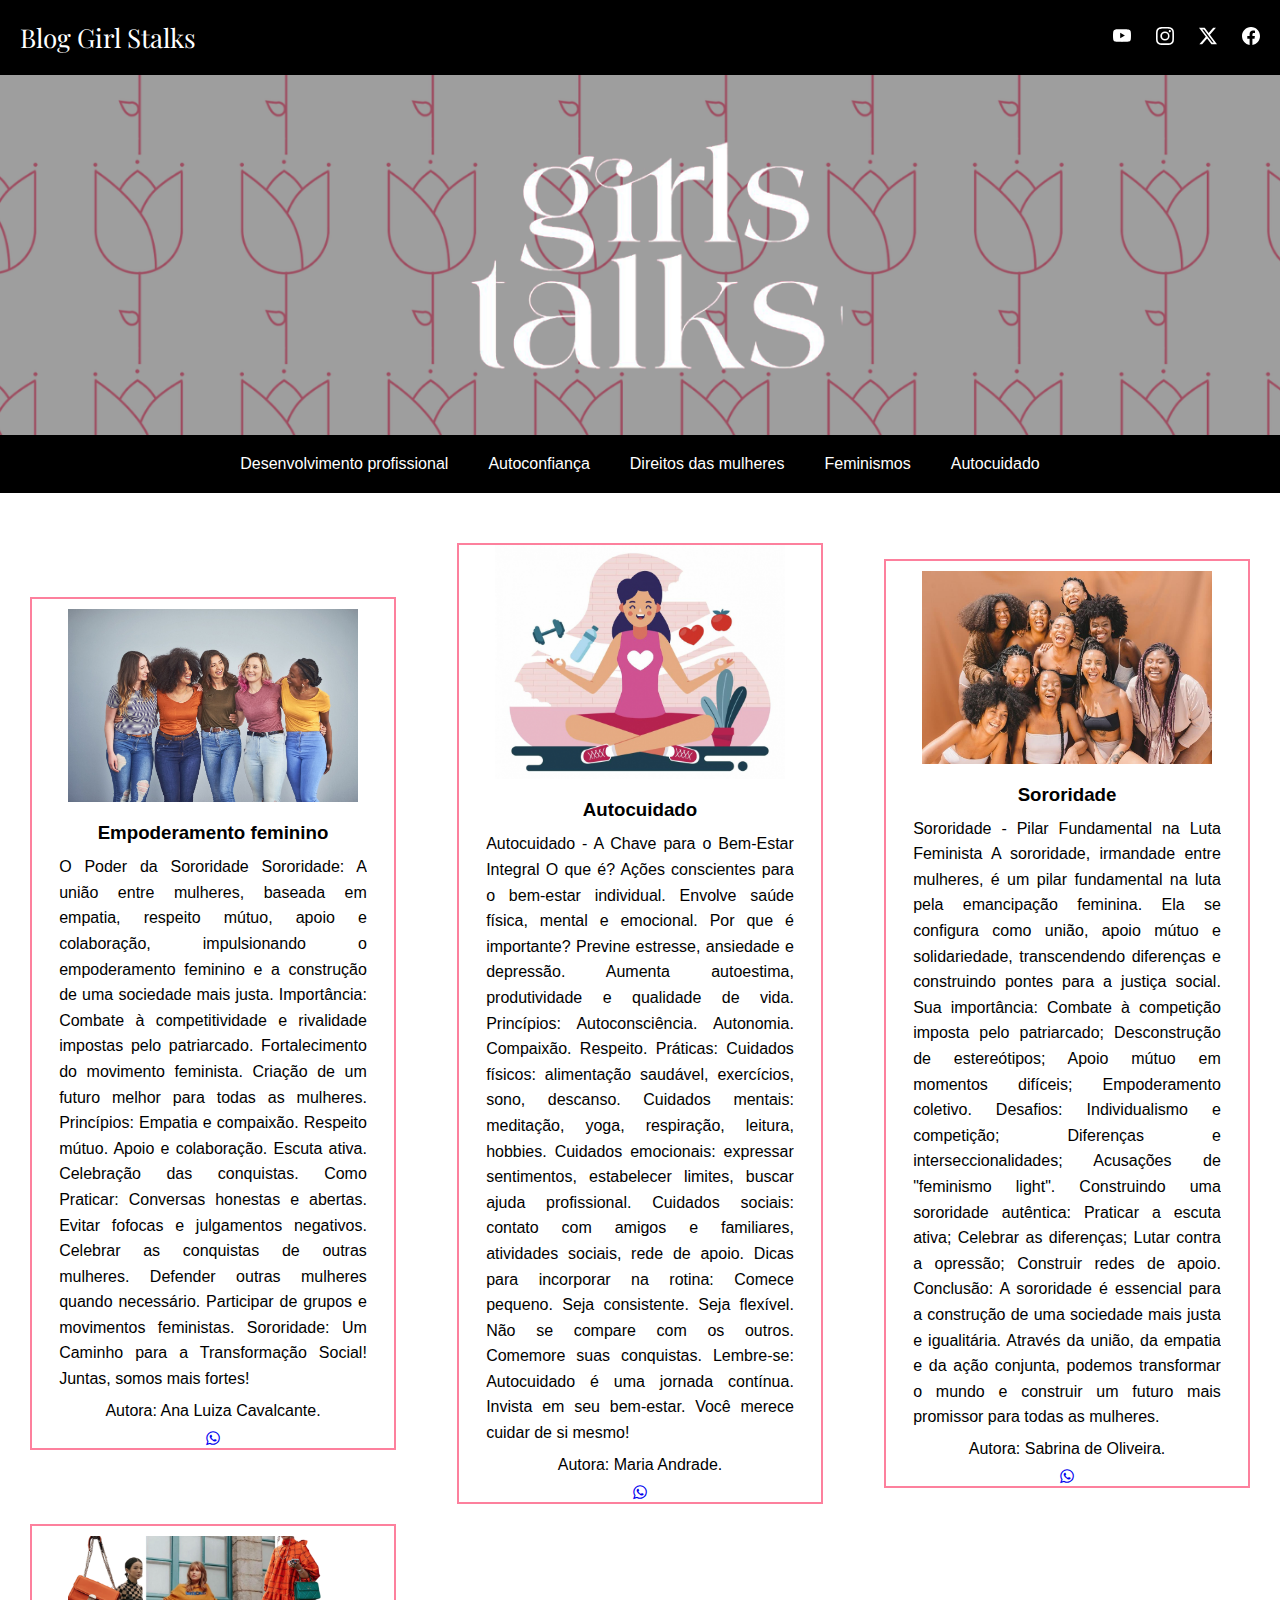
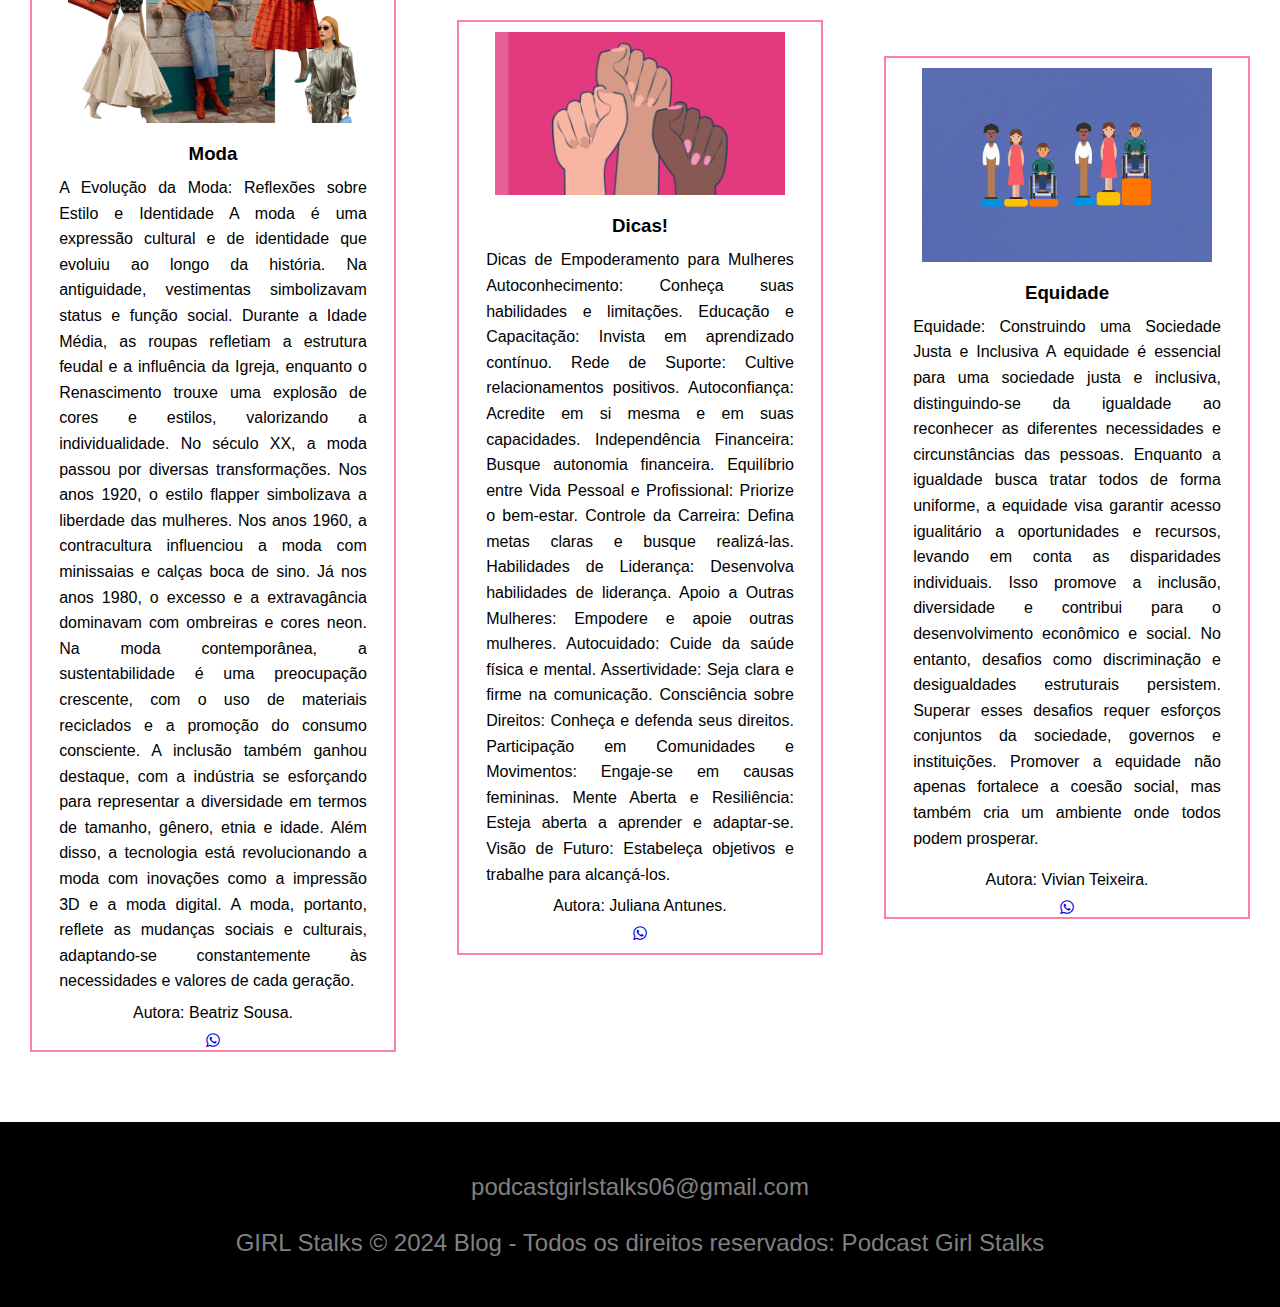
<file: blog/index.html>
<!DOCTYPE html>
<html lang="en">

<head>
    <meta charset="UTF-8">
    <meta name="viewport" content="width=device-width, initial-scale=1.0">
    <title>Blog Girl Talks</title>
    <link href="img/logo2.jpg"  rel="icon">
    <link rel="preconnect" href="https://fonts.gstatic.com">
    <link rel="preconnect" href="https://fonts.googleapis.com">
    <link rel="preconnect" href="https://fonts.gstatic.com" crossorigin>
    <link href="https://fonts.googleapis.com/css2?family=Playfair+Display:ital,wght@0,400..900;1,400..900&display=swap"
        rel="stylesheet">
    <link rel="stylesheet" href="https://cdnjs.cloudflare.com/ajax/libs/font-awesome/4.7.0/css/font-awesome.min.css">
    <link rel="stylesheet" href="styles.css">

</head>

<body>


    <div class="top">
        <div class="top-text">
            <p> Blog Girl Stalks</p>
        </div>
        <div class="top-options">
            <ul>
                <li>
                    <a href="https://youtu.be/V4SLcmTwPQs?feature=shared" target="_blank">
                        <svg xmlns="http://www.w3.org/2000/svg" width="18" height="18" fill="currentColor" class="redes"
                            viewBox="0 0 16 16">
                            <path
                                d="M8.051 1.999h.089c.822.003 4.987.033 6.11.335a2.01 2.01 0 0 1 1.415 1.42c.101.38.172.883.22 1.402l.01.104.022.26.008.104c.065.914.073 1.77.074 1.957v.075c-.001.194-.01 1.108-.082 2.06l-.008.105-.009.104c-.05.572-.124 1.14-.235 1.558a2.01 2.01 0 0 1-1.415 1.42c-1.16.312-5.569.334-6.18.335h-.142c-.309 0-1.587-.006-2.927-.052l-.17-.006-.087-.004-.171-.007-.171-.007c-1.11-.049-2.167-.128-2.654-.26a2.01 2.01 0 0 1-1.415-1.419c-.111-.417-.185-.986-.235-1.558L.09 9.82l-.008-.104A31 31 0 0 1 0 7.68v-.123c.002-.215.01-.958.064-1.778l.007-.103.003-.052.008-.104.022-.26.01-.104c.048-.519.119-1.023.22-1.402a2.01 2.01 0 0 1 1.415-1.42c.487-.13 1.544-.21 2.654-.26l.17-.007.172-.006.086-.003.171-.007A100 100 0 0 1 7.858 2zM6.4 5.209v4.818l4.157-2.408z" />
                        </svg>
                    </a>
                </li>
                <li>
                    <A href="https://www.instagram.com/girls.talkss_?igsh=MTdzb3A1NDdmNjI3dw%3D%3D&utm_source=qr" target="_blank">
                         <svg xmlns="http://www.w3.org/2000/svg" width="18" height="18" fill="currentColor" class="redes"
                        viewBox="0 0 16 16">
                        <path
                            d="M8 0C5.829 0 5.556.01 4.703.048 3.85.088 3.269.222 2.76.42a3.9 3.9 0 0 0-1.417.923A3.9 3.9 0 0 0 .42 2.76C.222 3.268.087 3.85.048 4.7.01 5.555 0 5.827 0 8.001c0 2.172.01 2.444.048 3.297.04.852.174 1.433.372 1.942.205.526.478.972.923 1.417.444.445.89.719 1.416.923.51.198 1.09.333 1.942.372C5.555 15.99 5.827 16 8 16s2.444-.01 3.298-.048c.851-.04 1.434-.174 1.943-.372a3.9 3.9 0 0 0 1.416-.923c.445-.445.718-.891.923-1.417.197-.509.332-1.09.372-1.942C15.99 10.445 16 10.173 16 8s-.01-2.445-.048-3.299c-.04-.851-.175-1.433-.372-1.941a3.9 3.9 0 0 0-.923-1.417A3.9 3.9 0 0 0 13.24.42c-.51-.198-1.092-.333-1.943-.372C10.443.01 10.172 0 7.998 0zm-.717 1.442h.718c2.136 0 2.389.007 3.232.046.78.035 1.204.166 1.486.275.373.145.64.319.92.599s.453.546.598.92c.11.281.24.705.275 1.485.039.843.047 1.096.047 3.231s-.008 2.389-.047 3.232c-.035.78-.166 1.203-.275 1.485a2.5 2.5 0 0 1-.599.919c-.28.28-.546.453-.92.598-.28.11-.704.24-1.485.276-.843.038-1.096.047-3.232.047s-2.39-.009-3.233-.047c-.78-.036-1.203-.166-1.485-.276a2.5 2.5 0 0 1-.92-.598 2.5 2.5 0 0 1-.6-.92c-.109-.281-.24-.705-.275-1.485-.038-.843-.046-1.096-.046-3.233s.008-2.388.046-3.231c.036-.78.166-1.204.276-1.486.145-.373.319-.64.599-.92s.546-.453.92-.598c.282-.11.705-.24 1.485-.276.738-.034 1.024-.044 2.515-.045zm4.988 1.328a.96.96 0 1 0 0 1.92.96.96 0 0 0 0-1.92m-4.27 1.122a4.109 4.109 0 1 0 0 8.217 4.109 4.109 0 0 0 0-8.217m0 1.441a2.667 2.667 0 1 1 0 5.334 2.667 2.667 0 0 1 0-5.334" />
                    </svg>
                </a>
                </li>
                <li>
                    <a href="https://x.com/girlsstalkss?s=11" target="_blank">
                    <svg xmlns="http://www.w3.org/2000/svg" width="18" height="18" fill="currentColor" class="redes"
                        viewBox="0 0 16 16">
                        <path
                            d="M12.6.75h2.454l-5.36 6.142L16 15.25h-4.937l-3.867-5.07-4.425 5.07H.316l5.733-6.57L0 .75h5.063l3.495 4.633L12.601.75Zm-.86 13.028h1.36L4.323 2.145H2.865z" />
                    </svg>
                    </a>
                </li>
                <li>
                    <a href="https://www.facebook.com/share/Mh491gSSNHBYr1xn/?mibextid=kFxxJD" target="_blank">
                        <svg xmlns="http://www.w3.org/2000/svg" width="18" height="18" fill="currentColor" class="redes"
                            viewBox="0 0 16 16">
                            <path
                                d="M16 8.049c0-4.446-3.582-8.05-8-8.05C3.58 0-.002 3.603-.002 8.05c0 4.017 2.926 7.347 6.75 7.951v-5.625h-2.03V8.05H6.75V6.275c0-2.017 1.195-3.131 3.022-3.131.876 0 1.791.157 1.791.157v1.98h-1.009c-.993 0-1.303.621-1.303 1.258v1.51h2.218l-.354 2.326H9.25V16c3.824-.604 6.75-3.934 6.75-7.951" />
                        </svg>
                    </a>
                </li>
            </ul>
        </div>

    </div>

    <div class="banner">
        <div class="banner-img">
            <img src="img/blog.png" alt="">
        </div>

    </div>

    <header>
        <ul>
            <li>Desenvolvimento profissional </li>
            <li>Autoconfiança</li>
            <li>Direitos das mulheres</li>
            <li>Feminismos</li>
            <li>Autocuidado</li>

        </ul>
    </header>
    <p></p>


    <section class="cards">
        <div class="card">
            <p></p>
            <img src="img/empoderamento-feminino.jpeg" alt="Card 1 Image">
            <p></p>
            <h3>Empoderamento feminino</h3>
            <p>O Poder da Sororidade
                Sororidade: A união entre mulheres, baseada em empatia, respeito mútuo, apoio e colaboração,
                impulsionando o empoderamento feminino e a construção de uma sociedade mais justa.

                Importância:

                Combate à competitividade e rivalidade impostas pelo patriarcado.
                Fortalecimento do movimento feminista.
                Criação de um futuro melhor para todas as mulheres.
                Princípios:

                Empatia e compaixão.
                Respeito mútuo.
                Apoio e colaboração.
                Escuta ativa.
                Celebração das conquistas.
                Como Praticar:

                Conversas honestas e abertas.
                Evitar fofocas e julgamentos negativos.
                Celebrar as conquistas de outras mulheres.
                Defender outras mulheres quando necessário.
                Participar de grupos e movimentos feministas.
                Sororidade: Um Caminho para a Transformação Social!

                Juntas, somos mais fortes!</p>
            Autora: Ana Luiza Cavalcante.
            <a href="https://api.whatsapp.com/send?text=Título%20da%20página%20-%20https%3A%2F%2Fwww.seusite.com%2Fpagina" target="_blank"><i class="fa fa-whatsapp"></i></a>
        </div>
        <div class="card">
            <img src="img/autocuidado.jpg" alt="Card 2 Image">
            <p></p>
            <h3>Autocuidado</h3>
            <p>Autocuidado - A Chave para o Bem-Estar Integral
                O que é?

                Ações conscientes para o bem-estar individual.
                Envolve saúde física, mental e emocional.
                Por que é importante?

                Previne estresse, ansiedade e depressão.
                Aumenta autoestima, produtividade e qualidade de vida.
                Princípios:

                Autoconsciência.
                Autonomia.
                Compaixão.
                Respeito.
                Práticas:

                Cuidados físicos: alimentação saudável, exercícios, sono, descanso.
                Cuidados mentais: meditação, yoga, respiração, leitura, hobbies.
                Cuidados emocionais: expressar sentimentos, estabelecer limites, buscar ajuda profissional.
                Cuidados sociais: contato com amigos e familiares, atividades sociais, rede de apoio.
                Dicas para incorporar na rotina:

                Comece pequeno.
                Seja consistente.
                Seja flexível.
                Não se compare com os outros.
                Comemore suas conquistas.
                Lembre-se:

                Autocuidado é uma jornada contínua.
                Invista em seu bem-estar.
                Você merece cuidar de si mesmo!
            </p>
            Autora: Maria Andrade.
            <a href="https://api.whatsapp.com/send?text=Título%20da%20página%20-%20https%3A%2F%2Fwww.seusite.com%2Fpagina" target="_blank"><i class="fa fa-whatsapp"></i></a>
        </div>
        <div class="card">
            <p></p>
            <img src="img/sororidade.jpg" alt="Card 3 Image">
            <p></p>
            <h3>Sororidade</h3>
            <p> Sororidade - Pilar Fundamental na Luta Feminista
                A sororidade, irmandade entre mulheres, é um pilar fundamental na luta pela emancipação feminina. Ela se
                configura como união, apoio mútuo e solidariedade, transcendendo diferenças e construindo pontes para a
                justiça social.

                Sua importância:

                Combate à competição imposta pelo patriarcado;
                Desconstrução de estereótipos;
                Apoio mútuo em momentos difíceis;
                Empoderamento coletivo.
                Desafios:

                Individualismo e competição;
                Diferenças e interseccionalidades;
                Acusações de "feminismo light".
                Construindo uma sororidade autêntica:

                Praticar a escuta ativa;
                Celebrar as diferenças;
                Lutar contra a opressão;
                Construir redes de apoio.
                Conclusão:

                A sororidade é essencial para a construção de uma sociedade mais justa e igualitária.
                Através da união, da empatia e da ação conjunta, podemos transformar o mundo e construir um futuro mais
                promissor para todas as mulheres.</p>
            Autora: Sabrina de Oliveira.
            <a href="https://api.whatsapp.com/send?text=Título%20da%20página%20-%20https%3A%2F%2Fwww.seusite.com%2Fpagina" target="_blank"><i class="fa fa-whatsapp"></i></a>
        </div>
         <div class="card">
            <p></p>
            <img src="img/Sera-que-essa-moda-pega.png" alt="Card 1 Image">
            <p></p>
            <h3>Moda</h3>
            <p>A Evolução da Moda: Reflexões sobre Estilo e Identidade
                A moda é uma expressão cultural e de identidade que evoluiu ao longo da história. Na antiguidade, vestimentas simbolizavam status e função social. Durante a Idade Média, as roupas refletiam a estrutura feudal e a influência da Igreja, enquanto o Renascimento trouxe uma explosão de cores e estilos, valorizando a individualidade.
                
                No século XX, a moda passou por diversas transformações. Nos anos 1920, o estilo flapper simbolizava a liberdade das mulheres. Nos anos 1960, a contracultura influenciou a moda com minissaias e calças boca de sino. Já nos anos 1980, o excesso e a extravagância dominavam com ombreiras e cores neon.
                
                Na moda contemporânea, a sustentabilidade é uma preocupação crescente, com o uso de materiais reciclados e a promoção do consumo consciente. A inclusão também ganhou destaque, com a indústria se esforçando para representar a diversidade em termos de tamanho, gênero, etnia e idade. Além disso, a tecnologia está revolucionando a moda com inovações como a impressão 3D e a moda digital.
                
                A moda, portanto, reflete as mudanças sociais e culturais, adaptando-se constantemente às necessidades e valores de cada geração.</p>
            Autora: Beatriz Sousa.
            <a href="https://api.whatsapp.com/send?text=Título%20da%20página%20-%20https%3A%2F%2Fwww.seusite.com%2Fpagina" target="_blank"><i class="fa fa-whatsapp"></i></a>
        </div>
        <div class="card">
            <p></p>
            <img src="img/empodera.png" alt="Card 2 Image">
            <p></p>
            <h3>Dicas!</h3>
            <p>Dicas de Empoderamento para Mulheres
                Autoconhecimento: Conheça suas habilidades e limitações.
                Educação e Capacitação: Invista em aprendizado contínuo.
                Rede de Suporte: Cultive relacionamentos positivos.
                Autoconfiança: Acredite em si mesma e em suas capacidades.
                Independência Financeira: Busque autonomia financeira.
                Equilíbrio entre Vida Pessoal e Profissional: Priorize o bem-estar.
                Controle da Carreira: Defina metas claras e busque realizá-las.
                Habilidades de Liderança: Desenvolva habilidades de liderança.
                Apoio a Outras Mulheres: Empodere e apoie outras mulheres.
                Autocuidado: Cuide da saúde física e mental.
                Assertividade: Seja clara e firme na comunicação.
                Consciência sobre Direitos: Conheça e defenda seus direitos.
                Participação em Comunidades e Movimentos: Engaje-se em causas femininas.
                Mente Aberta e Resiliência: Esteja aberta a aprender e adaptar-se.
                Visão de Futuro: Estabeleça objetivos e trabalhe para alcançá-los.
            </p>
            Autora: Juliana Antunes.
            <a href="https://api.whatsapp.com/send?text=Título%20da%20página%20-%20https%3A%2F%2Fwww.seusite.com%2Fpagina" target="_blank"><i class="fa fa-whatsapp"></i></a>
            <p> </p>
        </div>
        <div class="card">
            <p></p>
            <img src="img/equidade.png" alt="Card 3 Image">
            <p></p>
            <h3>Equidade</h3>
            <p> Equidade: Construindo uma Sociedade Justa e Inclusiva
                A equidade é essencial para uma sociedade justa e inclusiva, distinguindo-se da igualdade ao reconhecer as diferentes necessidades e circunstâncias das pessoas. Enquanto a igualdade busca tratar todos de forma uniforme, a equidade visa garantir acesso igualitário a oportunidades e recursos, levando em conta as disparidades individuais. Isso promove a inclusão, diversidade e contribui para o desenvolvimento econômico e social. No entanto, desafios como discriminação e desigualdades estruturais persistem. Superar esses desafios requer esforços conjuntos da sociedade, governos e instituições. Promover a equidade não apenas fortalece a coesão social, mas também cria um ambiente onde todos podem prosperar.
                <p></p> Autora: Vivian Teixeira.
        <a href="https://api.whatsapp.com/send?text=Título%20da%20página%20-%20https%3A%2F%2Fwww.seusite.com%2Fpagina" target="_blank"><i class="fa fa-whatsapp"></i></a>

            </div>
    </section>
        
    <footer>
        <div class="footer">
            <div class="powr-comments" id="90053d2e_1717586282"></div><script src="https://www.powr.io/powr.js?platform=html"></script>
            
            <div class="row">
                podcastgirlstalks06@gmail.com
            </div>
            <div class="row">
                GIRL Stalks © 2024 Blog - Todos os direitos reservados: Podcast Girl Stalks
            </div>
        </div>
    </footer>

</body>
</file>
<file: blog/styles.css>
@import url('https://fonts.googleapis.com/css2?family=Playfair+Display:ital,wght@0,400..900;1,400..900&display=swap');

/* General styles */
* {
    padding: 0;
    margin: 0;
    box-sizing: border-box;
    font-family: sans-serif;
}

/* Top section */
.top {
    background-color: rgb(0, 0, 0);
    padding: 20px;
    display: flex;
    color: white;
    justify-content: space-between;
    align-items: center;
    flex-wrap: wrap;
}

.top-options ul {
    display: flex;
    gap: 25px;
    padding: 0;
    list-style: none;
    margin: 0;
}

.top-options a svg,
.top-options svg {
    fill: white;
}

.redes:hover {
    fill: #fd809d;
}

.top-text p {
    font-family: "Playfair Display", serif;
    font-size: 26px;
    margin: 0;
}

/* Banner section */
.banner {
    height: 40vh;
    width: 100vw;
    position: relative;
}

.banner-img {
    height: 100%;
    overflow: hidden;
}

.banner-img img {
    width: 100%;
    height: 100%;
    object-fit: cover;
    object-position: center;
}

/* Banner text on top */
.banner-text {
    position: absolute;
    top: 0;
    left: 0;
    color: white;
}

header {
    background-color: rgb(0, 0, 0);
    color: white;
    padding: 20px;
}

header ul {
    display: flex;
    justify-content: center;
    gap: 50px;
    list-style: none;
    padding: 0;
    margin: 0;
}

header ul li {
    list-style: none;
}

/* Cards section */
.cards {
    display: flex;
    flex-wrap: wrap;
    justify-content: space-between;
    margin: 20px auto;
    align-items: center;
    padding: 30px;
}

.card {
    width: 30%;
    box-sizing: border-box;
    display: flex;
    flex-direction: column;
    align-items: center;
    gap: 10px;
    overflow: hidden;
    text-overflow: ellipsis;
    border: 2px solid #fd809d;
    margin-bottom: 20px;
}

.card p {
    max-height: auto;
    line-height: 1.6;
    overflow-y: auto;
    text-overflow: ellipsis;
    width: 85%;
    text-align: justify;
}

.card img {
    width: 80%;
    height: auto;
    object-fit: cover;
}

/* Footer section */
.footer {
    background: #000;
    padding: 30px 0px;
    font-family: 'Play', sans-serif;
    text-align: center;
}

.footer .row {
    width: 100%;
    margin: 1% 0%;
    padding: 0.6% 0%;
    color: gray;
    font-size: 0.8em;
}

.footer .row a {
    text-decoration: none;
    color: gray;
    transition: 0.5s;
}

.footer .row a:hover {
    color: #fd809d;
}

.footer .row ul {
    width: 100%;
    padding: 0;
    list-style: none;
    margin: 0;
}

.footer .row ul li {
    display: inline-block;
    margin: 0px 30px;
}

.footer .row a i {
    font-size: 2em;
    margin: 0% 1%;
}

.footer .row:hover {
    color: #fd809d;
}

.footer .row {
    font-size: 24px;
}

/* Responsive styles */
@media (max-width: 768px) {
    

    .top-options ul {
        gap: 15px;
    }

    .top-text p {
        font-size: 22px;
    }

    header ul {
        flex-direction: column;
        gap: 20px;
    }

    .cards {
        padding: 15px;
    }

    .card {
        width: 100%;
    }
}

@media (min-width: 768px) and (max-width: 991px) {


    .top-text p {
        font-size: 24px;
    }

    header ul {
        gap: 25px;
    }

    .cards {
        padding: 20px;
    }

    .card {
        width: 48%;
    }
}

@media (min-width: 991px) and (max-width: 1023px) {
    .top {
        flex-direction: row;
        align-items: center;
    }

    .top-options ul {
        flex-direction: row;
        gap: 25px;
    }

    .top-text p {
        font-size: 26px;
    }

    header ul {
        flex-direction: row;
        gap: 30px;
    }

    .cards {
        padding: 25px;
        align-items: flex-start;
        height: auto;
    }

    .card {
        width: 32%;
        height: 100%;
    }
}

@media (min-width: 1023px) and (max-width: 1280px) {
    .top {
        flex-direction: row;
        align-items: center;
    }

    .top-options ul {
        flex-direction: row;
        gap: 25px;
    }

    .top-text p {
        font-size: 26px;
    }

    header ul {
        flex-direction: row;
        gap: 40px;
    }

    .cards {
        padding: 30px;
    }

    .card {
        width: 30%;
    }
}

@media (max-width: 480px) {
    .top {
        flex-direction: row;
        align-items: center;
    }

    .top ul {
        flex-direction: row;
    }

    .top-text p {
        font-size: 18px;
    }

    .banner {
        height: 20vh;
    }

    header ul {
        gap: 15px;
        align-items: center;
    }
    


    .cards {
        padding: 10px;
        gap: 25px;
    }

    .card img {
        width: 100%;
    }
}
</file>
